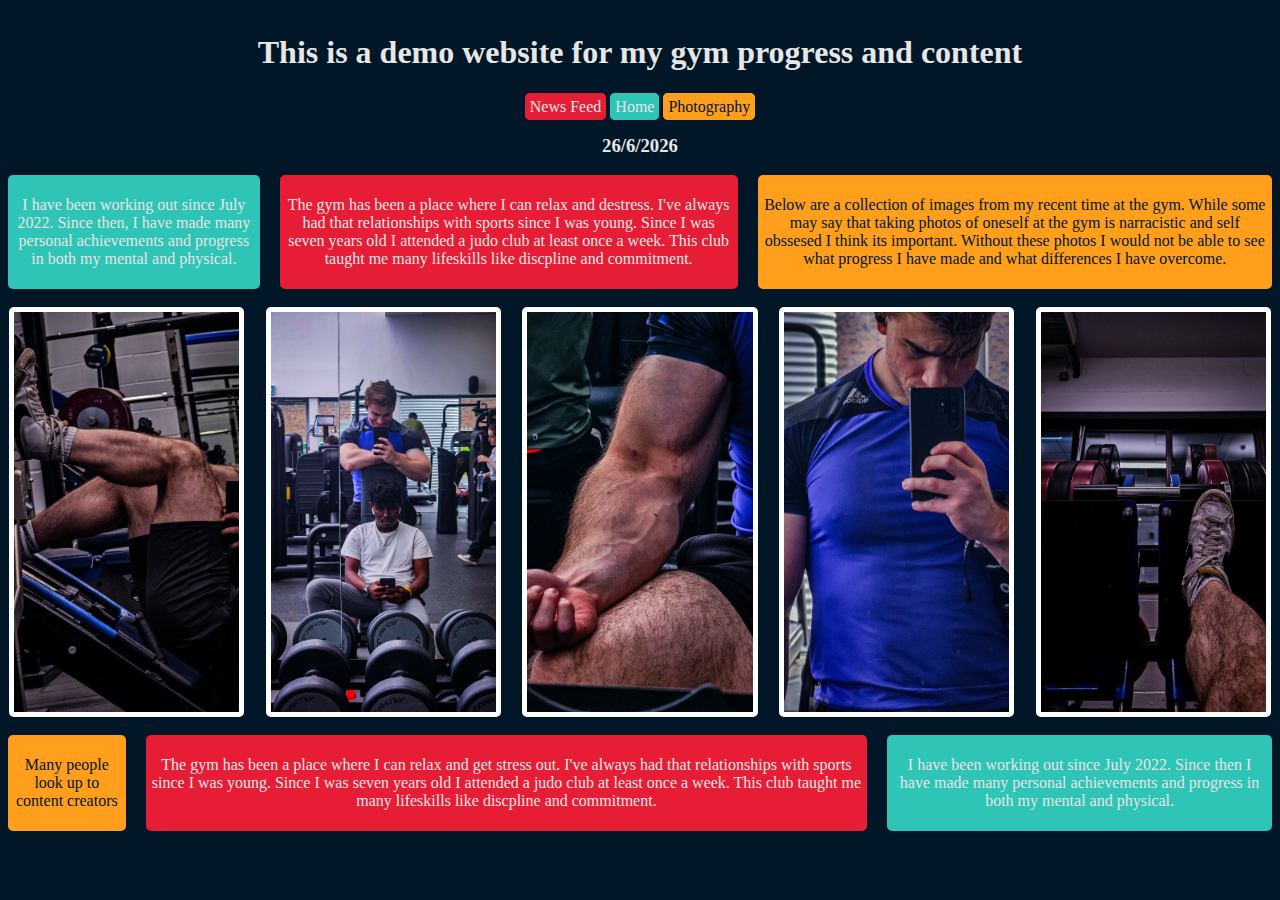
<file: index.html>
<!DOCTYPE html>
<html>
  <head onload="setBackground()">
    <!-- Local style sheet relative to workspace folder -->
    <link rel="stylesheet" type="text/css" media="screen" href="styles.css" />
  </head>
  <body>
    <header>
      <h1>This is a demo website for my gym progress and content</h1>
    </header>

    <nav>
      <a class="red" href="newsfeed.html">News Feed</a>

      <a class="cyan" href="index.html">Home</a>

      <a class="orange" href="photography.html">Photography</a>
    </nav>

    <div>
      <h3 id="date"></h3>
    </div>

    <nav></nav>
    <div class="container">
      <div class="cyan">
        <p>
          I have been working out since July 2022. Since then, I have made many
          personal achievements and progress in both my mental and physical.
        </p>
      </div>

      <div class="red">
        <p>
          The gym has been a place where I can relax and destress. I've always
          had that relationships with sports since I was young. Since I was
          seven years old I attended a judo club at least once a week. This club
          taught me many lifeskills like discpline and commitment.
        </p>
      </div>

      <div class="orange">
        <p>
          Below are a collection of images from my recent time at the gym. While
          some may say that taking photos of oneself at the gym is narracistic
          and self obssesed I think its important. Without these photos I would
          not be able to see what progress I have made and what differences I
          have overcome.
        </p>
      </div>
    </div>
    <br />
    <div class="container">
      <img
        class="mainpageIMG"
        src="indeximages\Recent gym pics (1).jpg"
        alt="gympicture"
      />
      <img
        class="mainpageIMG"
        src="indeximages\manooooo.jpg"
        alt="gympicture"
      />
      <img
        class="mainpageIMG"
        src="indeximages\Recent gym pics (3).jpg"
        alt="gympicture"
      />
      <img
        class="mainpageIMG"
        src="indeximages\Recent gym pics (4).jpg"
        alt="gympicture"
      />
      <img
        class="mainpageIMG"
        src="indeximages\Recent gym pics (5).jpg"
        alt="gympicture"
      />
    </div>
    <br />
    <div class="container">
      <div class="orange">
        <p>Many people look up to content creators</p>
      </div>

      <div class="red">
        <p>
          The gym has been a place where I can relax and get stress out. I've
          always had that relationships with sports since I was young. Since I
          was seven years old I attended a judo club at least once a week. This
          club taught me many lifeskills like discpline and commitment.
        </p>
      </div>
      <div class="cyan">
        <p>
          I have been working out since July 2022. Since then I have made many
          personal achievements and progress in both my mental and physical.
        </p>
      </div>
    </div>
    <script src="javascript.js"></script>
    <!-- <div onLoad="function()" class="absoluteCenterOnPage">
      <div id="cookiePopup" onload="load" class="orange">
        <h3>Cookies are yummy</h3>
        <p>
          This website definetly uses scrumptious cookies to improve your
          browsing experince. Before using our site please accept our baked
          goods (Terms and conditions)
          <a href="#"> Cookie Baking policy and techinques</a>
        </p>
        <button id="acceptCookie">Accept</button>
      </div>
    </div> -->
  </body>
</html>
</file>
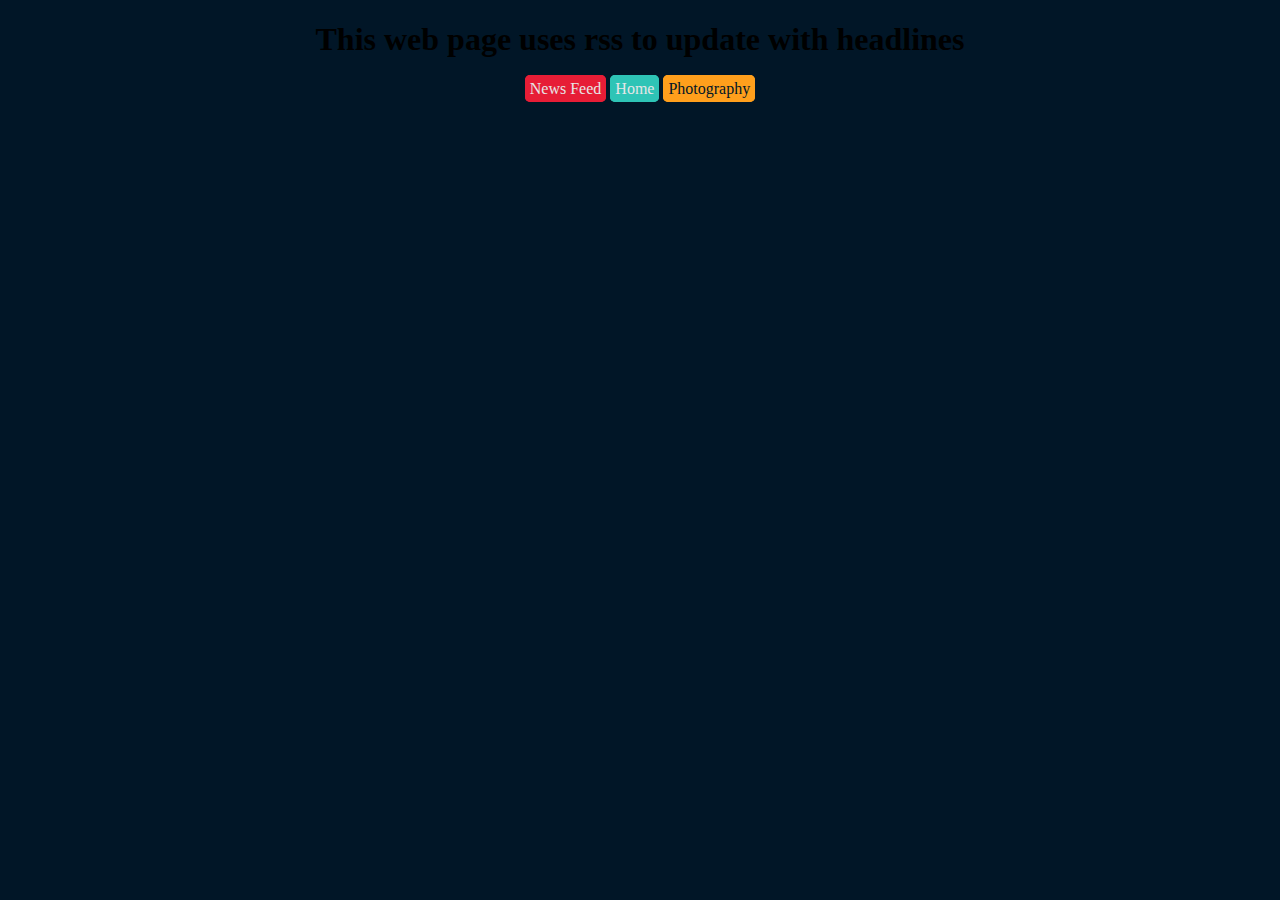
<file: base site/newsfeed.html>
<!DOCTYPE html>
<html>
  <head onload="setBackground()">
    <!-- Local style sheet relative to workspace folder -->
    <link rel="stylesheet" type="text/css" media="screen" href="styles.css" />
  </head>

  <body>
    <h1>This web page uses rss to update with headlines</h1>

    <nav>
      <a class="red" href="newsfeed.html">News Feed</a>

      <a class="cyan" href="index.html">Home</a>

      <a class="orange" href="photography.html">Photography</a>
    </nav>
  </body>

<div class="feed-container" id="feedContainer">

<script defer>
  const getRssFeed = async () => {
    try {
      const response = await fetch("https://rss.nytimes.com/services/xml/rss/nyt/World.xml");
      const text = await response.text();

      let parser = new DOMParser();
      let xmlDoc = parser.parseFromString(text, "text/xml");

      const items = xmlDoc.querySelectorAll("item");

      items.forEach((el) => {
        let title = el.querySelector("title") ? el.querySelector("title").textContent : '';
        let enclosure = el.querySelector("enclosure");
        let imageUrl = enclosure ? enclosure.getAttribute("url") : '';

        if (!imageUrl) {
          const mediaContent = el.querySelector("media\\:content, content");
          imageUrl = mediaContent ? mediaContent.getAttribute("url") : '';
        }

        let description = el.querySelector("description") ? el.querySelector("description").textContent : '';
        let guid = el.querySelector("guid") ? el.querySelector("guid").textContent : '';

        let div = document.createElement("div");
        document.getElementById('feedContainer').appendChild(div);
        div.classList.add('feed-item');
        div.innerHTML = `
            <h2>${title}</h2>
            <p>${description}</p>
        `;
        div.style.backgroundImage = `url(${imageUrl})`;

        if (guid) {
          let link = document.createElement('a');
          link.href = guid;
          link.textContent = 'LINK to article';
          div.appendChild(link);
        }
      });
    } catch (error) {
      console.error('Error fetching or parsing the RSS feed:', error);
    }
  };

  getRssFeed();
</script>
</div>

</body>
</html>

</html>
</file>
<file: styles.css>
/* #background {
  /* max-width: 95%;
  background-color: #e6e6e6;
  padding-left: 5%;
  padding-right: 5%;
  padding-top: 3%; */

#mainContent {
  /* background-color: #FDFFFC;
    border-style: outset;
    border-width: 0px 0px 15px 15px #08090A;; */
  /* min-width: 20%;
  max-width: 90%; */
}

body {
  background-color: #011627;
}

header {
  text-align: center;
  background-color: #011627;
  color: #e6e6e6;
  border-radius: 5px;
  border: 5px solid #011627;
}
nav {
  text-align: center;
}

ul {
  position: relative;
  z-index: -1;
  display: flex;
  flex-wrap: wrap;
}

li {
  height: 40vh;
  flex-grow: 1;
}

li:last-child {
  flex-grow: 10;
}

img {
  max-height: 100%;
  min-width: 100%;
  object-fit: cover;
  vertical-align: bottom;
}

body {
  text-align: center;
}
#date {
  color: #e6e6e6;
}

.cyan {
  background-color: #2ec4b6;
  color: #e6e6e6;
  border: 5px solid #2ec4b6;
  text-decoration: none;
  border-radius: 5px;
}

.red {
  background-color: #e71d36;
  color: #e6e6e6;
  border: 5px solid #e71d36;
  text-decoration: none;
  border-radius: 5px;
}

.orange {
  background: #ff9f1c;
  color: #011627;
  border: 5px solid #ff9f1c;
  text-decoration: none;
  border-radius: 5px;
}

.container {
  text-align: center;
  display: flex;
  justify-content: space-around;
  gap: 10px;
  gap: 10px 20px; /* row-gap column gap */
  row-gap: 10px;
  column-gap: 20px;
}
.mainpageIMG {
  max-height: 400px;
  min-width: 200px;
  border: 5px solid #fdfffc;
  text-decoration: none;
  border-radius: 5px;
  /* object-fit: cover;
  vertical-align: bottom; */
}
#photoinfopositioning {
  width: 100vw;
  height: 100vh;
  position: absolute;
  display: flex;
  top: 0;
  left: 0;
  justify-content: center;
  align-items: center;
}

/* #photoinfobox {
  border: 5px solid #fdfffc;
  border-radius: 5px;
} */

#phototitle {
  opacity: 100%;
  background-color: #fdfffc;
}

#cookiePopup {
  min-width: 100px;
  max-width: 400px;
  left: 10px;
  bottom: 20px;
  padding: 5px 10px;
  text-align: center;
}
#cookiePopup p {
  font-size: 12px;
}
#cookiePopup button {
  width: 100%;
  border: #ff9f1c;
  background: #fdfffc;
  padding: 5px;
  border-radius: 10px;
  color: black;
}

#acceptCookie:hover {
  color: #2ec4b6;
  background: #011627;
  cursor: pointer;
}

.absoluteCenterOnPage {
  width: 100vw;
  height: 100vh;
  position: absolute;
  display: flex;
  top: 0;
  left: 0;
  justify-content: center;
  align-items: center;
}

/* for different viewing types on different devices  */
@media (max-aspect-ratio: 1/1) {
  li {
    height: 30vh;
  }
}
@media (max-height: 480px) {
  li {
    height: 80vh;
  }
}

@media (max-aspect-ratio: 1/1) and (max-width: 480px) {
  ul {
    flex-direction: row;
  }

  li {
    height: auto;
    width: 100%;
  }

  img {
    width: 100%;
    max-height: 75vh;
    min-width: 0;
  }
}
</file>
<file: base site/styles.css>
/* #background {
  /* max-width: 95%;
  background-color: #e6e6e6;
  padding-left: 5%;
  padding-right: 5%;
  padding-top: 3%; */

#mainContent {
  /* background-color: #FDFFFC;
    border-style: outset;
    border-width: 0px 0px 15px 15px #08090A;; */
  /* min-width: 20%;
  max-width: 90%; */
}

body {
  background-color: #011627;
}

header {
  text-align: center;
  background-color: #011627;
  color: #e6e6e6;
  border-radius: 5px;
  border: 5px solid #011627;
}
nav {
  text-align: center;
}

ul {
  position: relative;
  z-index: -1;
  display: flex;
  flex-wrap: wrap;
}

li {
  height: 40vh;
  flex-grow: 1;
}

li:last-child {
  flex-grow: 10;
}

img {
  max-height: 100%;
  min-width: 100%;
  object-fit: cover;
  vertical-align: bottom;
}

body {
  text-align: center;
}
#date {
  color: #e6e6e6;
}

.cyan {
  background-color: #2ec4b6;
  color: #e6e6e6;
  border: 5px solid #2ec4b6;
  text-decoration: none;
  border-radius: 5px;
}

.red {
  background-color: #e71d36;
  color: #e6e6e6;
  border: 5px solid #e71d36;
  text-decoration: none;
  border-radius: 5px;
}

.orange {
  background: #ff9f1c;
  color: #011627;
  border: 5px solid #ff9f1c;
  text-decoration: none;
  border-radius: 5px;
}

.container {
  text-align: center;
  display: flex;
  justify-content: space-around;
  gap: 10px;
  gap: 10px 20px; /* row-gap column gap */
  row-gap: 10px;
  column-gap: 20px;
}
.mainpageIMG {
  max-height: 400px;
  min-width: 200px;
  border: 5px solid #fdfffc;
  text-decoration: none;
  border-radius: 5px;
  /* object-fit: cover;
  vertical-align: bottom; */
}
#photoinfopositioning {
  width: 100vw;
  height: 100vh;
  position: absolute;
  display: flex;
  top: 0;
  left: 0;
  justify-content: center;
  align-items: center;
}

/* #photoinfobox {
  border: 5px solid #fdfffc;
  border-radius: 5px;
} */

#phototitle {
  opacity: 100%;
  background-color: #fdfffc;
}

#cookiePopup {
  min-width: 100px;
  max-width: 400px;
  left: 10px;
  bottom: 20px;
  padding: 5px 10px;
  text-align: center;
}
#cookiePopup p {
  font-size: 12px;
}
#cookiePopup button {
  width: 100%;
  border: #ff9f1c;
  background: #fdfffc;
  padding: 5px;
  border-radius: 10px;
  color: black;
}

#acceptCookie:hover {
  color: #2ec4b6;
  background: #011627;
  cursor: pointer;
}

.absoluteCenterOnPage {
  width: 100vw;
  height: 100vh;
  position: absolute;
  display: flex;
  top: 0;
  left: 0;
  justify-content: center;
  align-items: center;
}

.feed-item {
  height: 300px; /* or adjust based on your preference */
  width: 100%; /* or adjust based on your preference */
  overflow: hidden;
  position: relative;
  background-size: cover;
}

.feed-item h2 {
  margin-bottom: 10px;
}

.feed-item p {
  margin-bottom: 10px;
}

.feed-item a {
  position: absolute;
  bottom: 0;
  color: #2ec4b6;
}

/* for different viewing types on different devices  */
@media (max-aspect-ratio: 1/1) {
  li {
    height: 30vh;
  }
}
@media (max-height: 480px) {
  li {
    height: 80vh;
  }
}

@media (max-aspect-ratio: 1/1) and (max-width: 480px) {
  ul {
    flex-direction: row;
  }

  li {
    height: auto;
    width: 100%;
  }

  img {
    width: 100%;
    max-height: 75vh;
    min-width: 0;
  }
}
</file>
